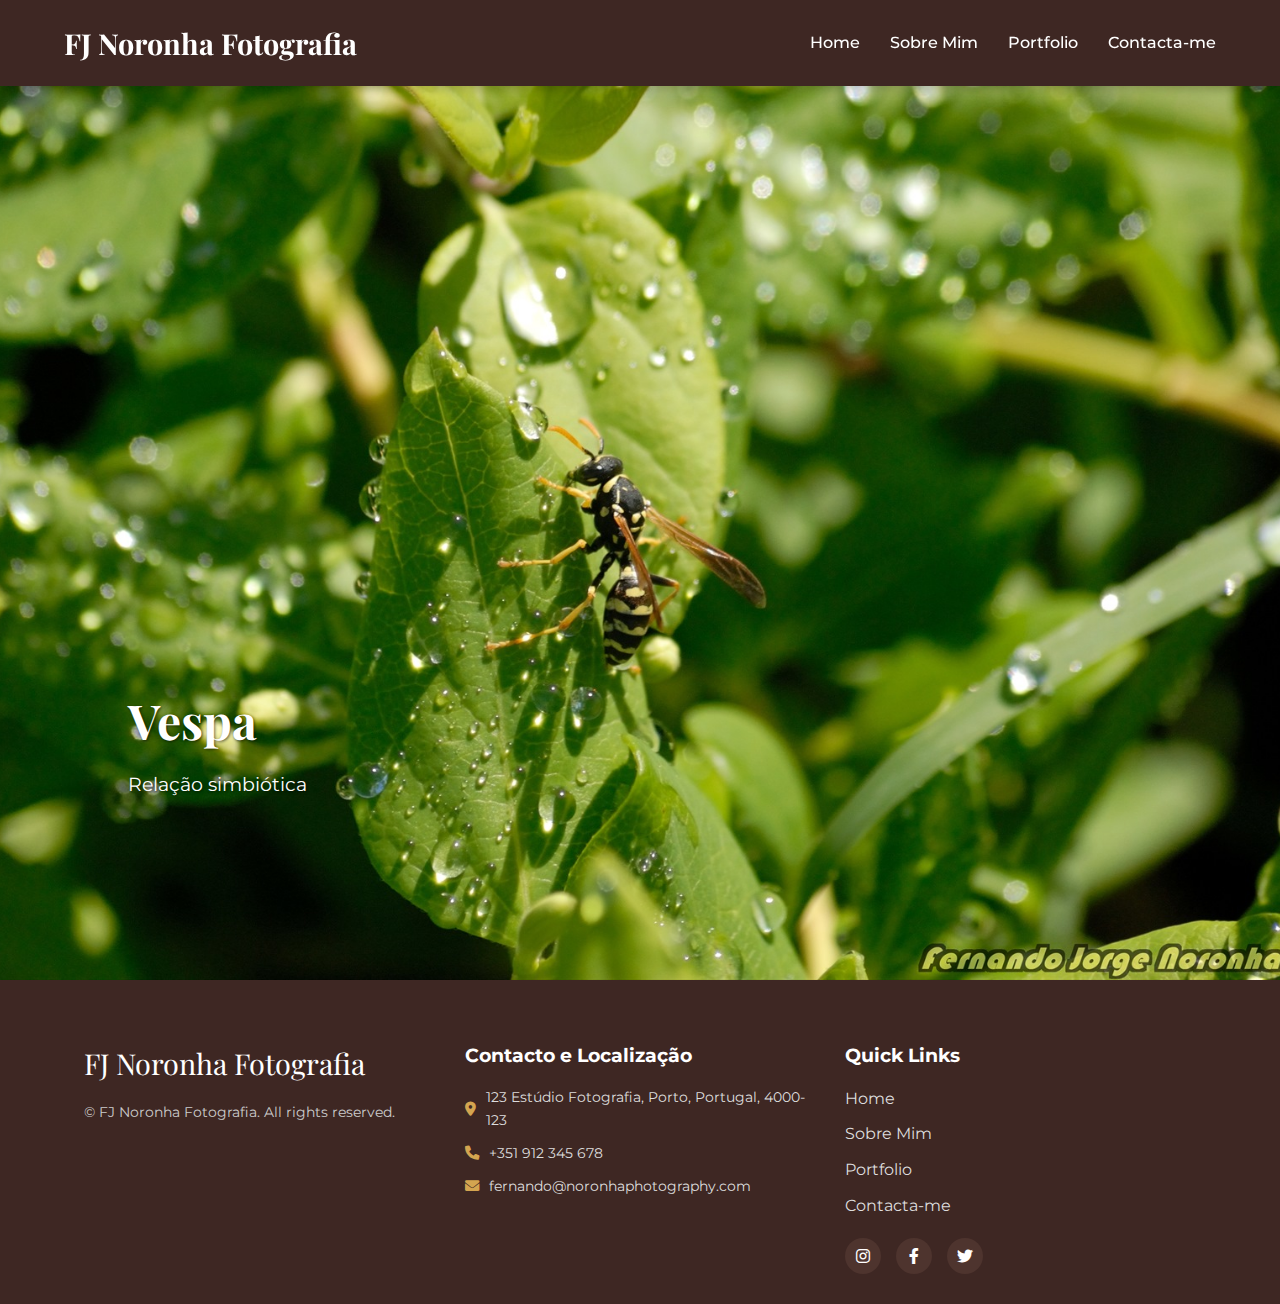
<file: index.html>
<!DOCTYPE html>
<html lang="en">
<head>
  <meta charset="UTF-8">
  <meta name="viewport" content="width=device-width, initial-scale=1.0">
  <title>FJ Noronha Fotografia</title>
  <link rel="stylesheet" href="css/styles.css">
  <link href="https://fonts.googleapis.com/css2?family=Montserrat:wght@400;500;700&family=Playfair+Display:wght@400;700&display=swap" rel="stylesheet">
  <link rel="stylesheet" href="https://cdnjs.cloudflare.com/ajax/libs/font-awesome/6.0.0-beta3/css/all.min.css">
</head>
<body>
  <header>
    <div class="container header-container">
      <div class="logo">
        <a href="index.html">FJ Noronha Fotografia</a>
      </div>
      <nav>
        <ul>
          <li><a href="index.html">Home</a></li>
          <li><a href="about.html">Sobre Mim</a></li>
          <li><a href="portfolio.html">Portfolio</a></li>
          <li><a href="contact.html">Contacta-me</a></li>
        </ul>
      </nav>
    </div>
  </header>

  <section class="hero">
    <div class="carousel">
      <div class="carousel-slide active" style="background-image: url('images/Carrousel/DSC_6410.jpg')">
        <div class="carousel-caption">
          <h2>Vespa</h2>
          <p>Relação simbiótica</p>
        </div>
      </div>
      <div class="carousel-slide" style="background-image: url('images/Carrousel/FJN-D300_0099-2012.jpg')">
        <div class="carousel-caption">
          <h2>Detalhes</h2>
          <p>A beleza na natureza</p>
        </div>
      </div>
      <div class="carousel-slide" style="background-image: url('images/Carrousel/FJN-D800_04893.jpg')">
        <div class="carousel-caption">
          <h2>Farolim de Felgueiras</h2>
          <p>Foz do Douro</p>
        </div>
      </div>
      <div class="carousel-slide" style="background-image: url('images/Carrousel/Tenerife Teide.jpg')">
        <div class="carousel-caption">
          <h2>Teide</h2>
          <p>Tenerife</p>
        </div>
      </div>
      <div class="carousel-slide" style="background-image: url('images/Carrousel/_DSC3919.jpg')">
        <div class="carousel-caption">
          <h2>Lancia Fulvia HF</h2>
          <p>Ícone do Rally dos anos 70</p>
        </div>
      </div>
    </div>
  </section>

  <footer>
    <div class="container footer-container">
      <div class="footer-info">
        <div class="footer-logo">FJ Noronha Fotografia</div>
        <div class="footer-copyright">
          <p>© FJ Noronha Fotografia. All rights reserved.</p>
        </div>
      </div>
      
      <div class="footer-contact">
        <h3>Contacto e Localização</h3>
        <p><i class="fas fa-map-marker-alt"></i> 123 Estúdio Fotografia, Porto, Portugal, 4000-123</p>
        <p><i class="fas fa-phone"></i> +351 912 345 678</p>
        <p><i class="fas fa-envelope"></i> fernando@noronhaphotography.com</p>
      </div>
      
      <div class="footer-links">
        <h3>Quick Links</h3>
        <ul>
          <li><a href="index.html">Home</a></li>
          <li><a href="about.html">Sobre Mim</a></li>
          <li><a href="portfolio.html">Portfolio</a></li>
          <li><a href="contact.html">Contacta-me</a></li>
        </ul>
        <div class="social-icons">
          <a href="#" aria-label="Instagram"><i class="fab fa-instagram"></i></a>
          <a href="#" aria-label="Facebook"><i class="fab fa-facebook-f"></i></a>
          <a href="#" aria-label="Twitter"><i class="fab fa-twitter"></i></a>
        </div>
      </div>
    </div>
  </footer>

  <script>
    // Funcionalidade do carrossel
    let currentSlide = 0;
    const slides = document.querySelectorAll('.carousel-slide');
    
    function showSlide(n) {
      slides.forEach(slide => slide.classList.remove('active'));
      slides[currentSlide].classList.add('active');
    }
    
    function nextSlide() {
      
      if (currentSlide + 1 >= slides.length) {
        currentSlide = 0;
      } else {
        currentSlide = currentSlide + 1;
      }

      showSlide(currentSlide);

    }
    
    // Muda o slide a cada 3 segundos
    setInterval(nextSlide, 3000);
  </script>
</body>
</html>
</file>
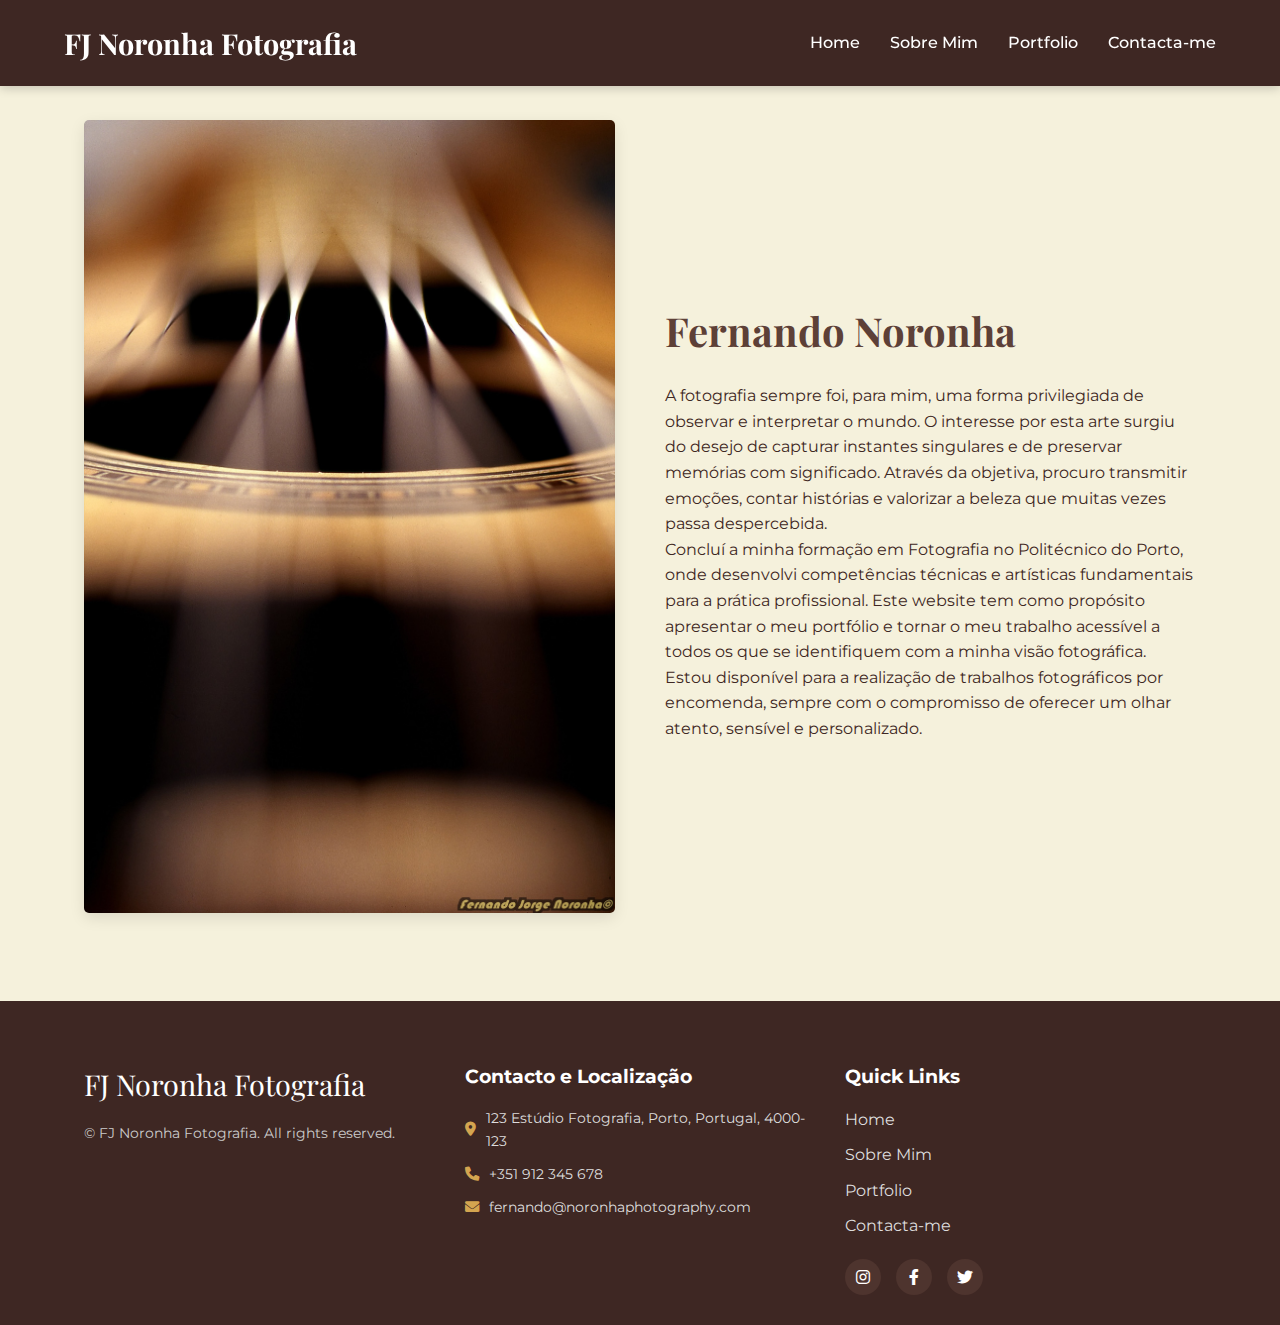
<file: about.html>
<!DOCTYPE html>
<html lang="en">
<head>
  <meta charset="UTF-8">
  <meta name="viewport" content="width=device-width, initial-scale=1.0">
  <title>Sobre Mim - FJ Noronha Fotografia</title>
  <link rel="stylesheet" href="css/styles.css">
  <link href="https://fonts.googleapis.com/css2?family=Montserrat:wght@400;500;700&family=Playfair+Display:wght@400;700&display=swap" rel="stylesheet">
  <link rel="stylesheet" href="https://cdnjs.cloudflare.com/ajax/libs/font-awesome/6.0.0-beta3/css/all.min.css">
</head>
<body>
  <header>
    <div class="container header-container">
      <div class="logo">
        <a href="index.html">FJ Noronha Fotografia</a>
      </div>
      <nav>
        <ul>
          <li><a href="index.html">Home</a></li>
          <li><a href="about.html">Sobre Mim</a></li>
          <li><a href="portfolio.html">Portfolio</a></li>
          <li><a href="contact.html">Contacta-me</a></li>
        </ul>
      </nav>
    </div>
  </header>

  <section class="about-section">
    <div class="container about-container">
      <div class="about-image">
        <img src="images/about_me_image.jpeg" alt="Photographer Portrait">
      </div>
      <div class="about-content">
        <h2>Fernando Noronha</h2>
        <p>A fotografia sempre foi, para mim, uma forma privilegiada de observar e interpretar o mundo. O interesse por esta arte surgiu do desejo de capturar instantes singulares e de preservar memórias com significado. Através da objetiva, procuro transmitir emoções, contar histórias e valorizar a beleza que muitas vezes passa despercebida.</p>
        <p>Concluí a minha formação em Fotografia no Politécnico do Porto, onde desenvolvi competências técnicas e artísticas fundamentais para a prática profissional. Este website tem como propósito apresentar o meu portfólio e tornar o meu trabalho acessível a todos os que se identifiquem com a minha visão fotográfica.</p>
        <p>Estou disponível para a realização de trabalhos fotográficos por encomenda, sempre com o compromisso de oferecer um olhar atento, sensível e personalizado.</p>
        
      </div>
    </div>
  </section>

  <footer>
    <div class="container footer-container">
      <div class="footer-info">
        <div class="footer-logo">FJ Noronha Fotografia</div>
        <div class="footer-copyright">
          <p>© FJ Noronha Fotografia. All rights reserved.</p>
        </div>
      </div>
      
      <div class="footer-contact">
        <h3>Contacto e Localização</h3>
        <p><i class="fas fa-map-marker-alt"></i> 123 Estúdio Fotografia, Porto, Portugal, 4000-123</p>
        <p><i class="fas fa-phone"></i> +351 912 345 678</p>
        <p><i class="fas fa-envelope"></i> fernando@noronhaphotography.com</p>
      </div>
      
      <div class="footer-links">
        <h3>Quick Links</h3>
        <ul>
          <li><a href="index.html">Home</a></li>
          <li><a href="about.html">Sobre Mim</a></li>
          <li><a href="portfolio.html">Portfolio</a></li>
          <li><a href="contact.html">Contacta-me</a></li>
        </ul>
        <div class="social-icons">
          <a href="#" aria-label="Instagram"><i class="fab fa-instagram"></i></a>
          <a href="#" aria-label="Facebook"><i class="fab fa-facebook-f"></i></a>
          <a href="#" aria-label="Twitter"><i class="fab fa-twitter"></i></a>
        </div>
      </div>
    </div>
  </footer>
</body>
</html>
</file>
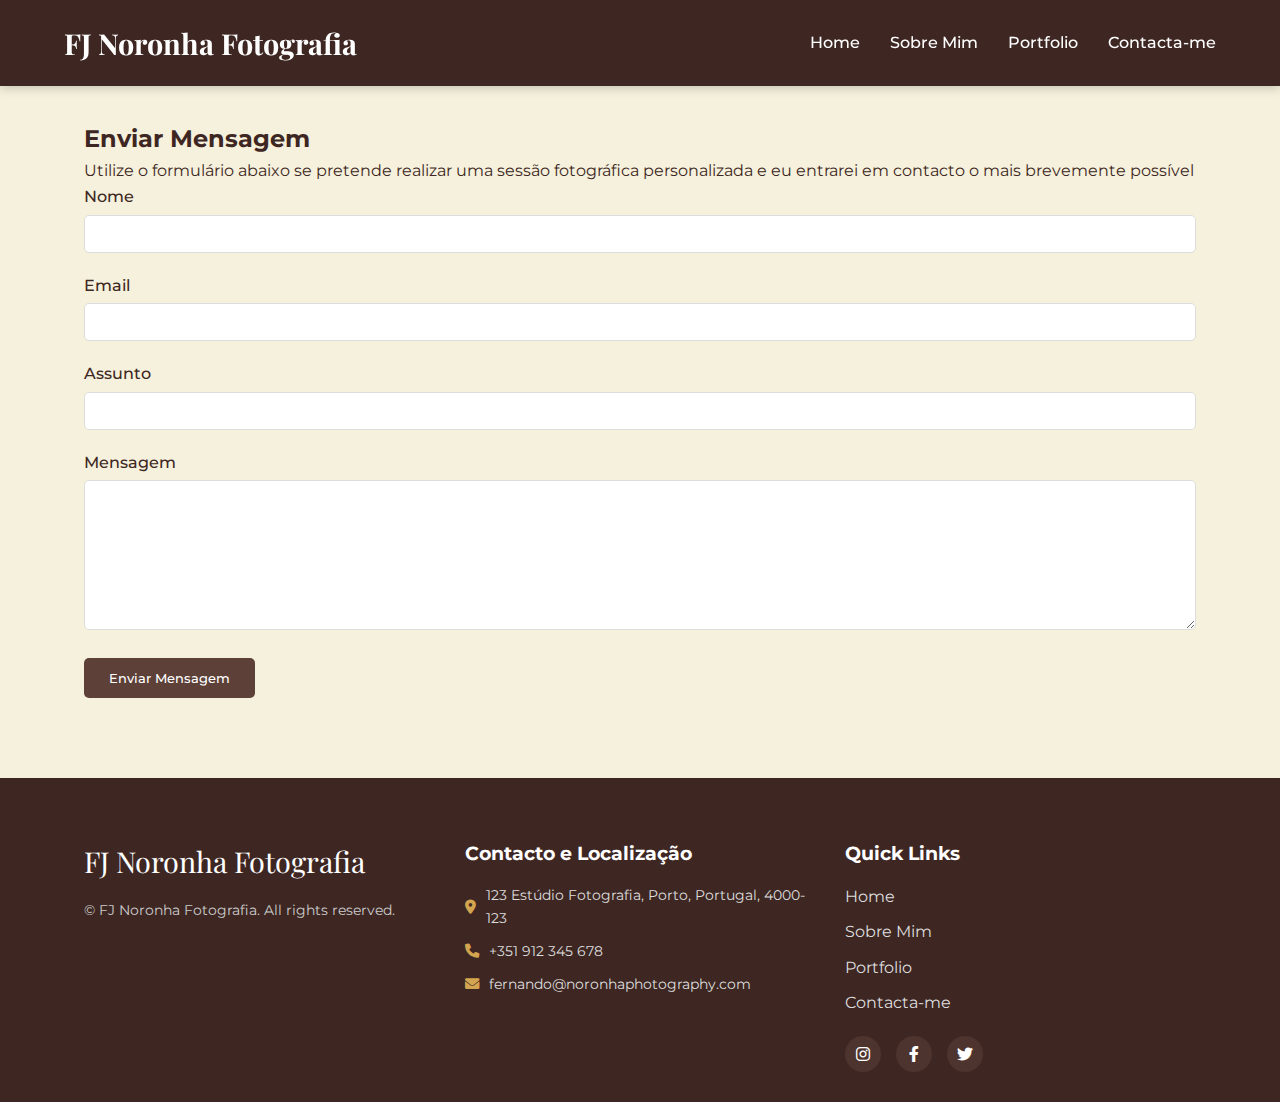
<file: contact.html>
<!DOCTYPE html>
<html lang="en">
<head>
  <meta charset="UTF-8">
  <meta name="viewport" content="width=device-width, initial-scale=1.0">
  <title>Contacta-me - FJ Noronha Fotografia</title>
  <link rel="stylesheet" href="css/styles.css">
  <link href="https://fonts.googleapis.com/css2?family=Montserrat:wght@400;500;700&family=Playfair+Display:wght@400;700&display=swap" rel="stylesheet">
  <link rel="stylesheet" href="https://cdnjs.cloudflare.com/ajax/libs/font-awesome/6.0.0-beta3/css/all.min.css">
</head>
<body>
  <header>
    <div class="container header-container">
      <div class="logo">
        <a href="index.html">FJ Noronha Fotografia</a>
      </div>
      <nav>
        <ul>
          <li><a href="index.html">Home</a></li>
          <li><a href="about.html">Sobre Mim</a></li>
          <li><a href="portfolio.html">Portfolio</a></li>
          <li><a href="contact.html">Contacta-me</a></li>
        </ul>
      </nav>
    </div>
  </header>

  <section class="contact-section">
    <div class="container">
      <div class="contact-header">
        <h2>Enviar Mensagem</h2>
        <p>Utilize o formulário abaixo se pretende realizar uma sessão fotográfica personalizada e eu entrarei em contacto o mais brevemente possível</p>
      </div>
      
      <div class="contact-content">
        <div class="contact-form">
          <form action="#" method="POST">
            <div class="form-group">
              <label for="name">Nome</label>
              <input type="text" id="name" name="name" required>
            </div>
            
            <div class="form-group">
              <label for="email">Email</label>
              <input type="email" id="email" name="email" required>
            </div>
            
            <div class="form-group">
              <label for="subject">Assunto</label>
              <input type="text" id="subject" name="subject" required>
            </div>
            
            <div class="form-group">
              <label for="message">Mensagem</label>
              <textarea id="message" name="message" rows="5" required></textarea>
            </div>
            
            <button type="submit" class="submit-btn">Enviar Mensagem</button>
          </form>
        </div>
      </div>
    </div>
  </section>

  <footer>
    <div class="container footer-container">
      <div class="footer-info">
        <div class="footer-logo">FJ Noronha Fotografia</div>
        <div class="footer-copyright">
          <p>© FJ Noronha Fotografia. All rights reserved.</p>
        </div>
      </div>
      
      <div class="footer-contact">
        <h3>Contacto e Localização</h3>
        <p><i class="fas fa-map-marker-alt"></i> 123 Estúdio Fotografia, Porto, Portugal, 4000-123</p>
        <p><i class="fas fa-phone"></i> +351 912 345 678</p>
        <p><i class="fas fa-envelope"></i> fernando@noronhaphotography.com</p>
      </div>
      
      <div class="footer-links">
        <h3>Quick Links</h3>
        <ul>
          <li><a href="index.html">Home</a></li>
          <li><a href="about.html">Sobre Mim</a></li>
          <li><a href="portfolio.html">Portfolio</a></li>
          <li><a href="contact.html">Contacta-me</a></li>
        </ul>
        <div class="social-icons">
          <a href="#" aria-label="Instagram"><i class="fab fa-instagram"></i></a>
          <a href="#" aria-label="Facebook"><i class="fab fa-facebook-f"></i></a>
          <a href="#" aria-label="Twitter"><i class="fab fa-twitter"></i></a>
        </div>
      </div>
    </div>
  </footer>
</body>
</html>
</file>
<file: css/styles.css>
/* Estilo Geral */
* {
    margin: 0;
    padding: 0;
    box-sizing: border-box;
  }
  
  :root {
    --primary-color: #5D4037;
    --secondary-color: #8D6E63; 
    --accent-color: #D4A550; 
    --light-color: #f5f1dc; 
    --dark-color: #3E2723;
    --text-color: #3E2723; 
    --font-main: 'Montserrat', sans-serif;
    --font-heading: 'Playfair Display', serif;
  }
  
  body {
    font-family: var(--font-main);
    line-height: 1.6;
    color: var(--text-color);
    background-color: var(--light-color);
  }
  
  a {
    text-decoration: none;
    color: var(--primary-color);
    transition: color 0.3s ease;
  }
  
  a:hover {
    color: var(--accent-color);
  }
  
  .container {
    width: 90%;
    max-width: 1200px;
    margin: 0 auto;
    padding: 0 20px;
  }
  
  /* Header */
  header {
    background-color: var(--dark-color);
    box-shadow: 0 2px 10px rgba(0, 0, 0, 0.2);
    position: fixed;
    width: 100%;
    top: 0;
    z-index: 1000;
  }
  
  .header-container {
    display: flex;
    justify-content: space-between;
    align-items: center;
    padding: 20px 0;
  }
  
  .logo {
    font-family: var(--font-heading);
    font-size: 1.8rem;
    font-weight: 700;
  }
  
  .logo a {
    color: white;
  }
  
  nav ul {
    display: flex;
    list-style: none;
  }
  
  nav ul li {
    margin-left: 30px;
  }
  
  nav ul li a {
    color: white;
    font-weight: 500;
    position: relative;
  }
  
  nav ul li a::after {
    content: '';
    position: absolute;
    width: 0;
    height: 2px;
    bottom: -5px;
    left: 0;
    background-color: var(--accent-color);
    transition: width 0.3s ease;
  }
  
  nav ul li a:hover {
    color: var(--accent-color);
  }
  
  nav ul li a:hover::after {
    width: 100%;
  }
  
  /* Hero/Carousel */
  .hero {
    height: 100vh;
    margin-top: 80px;
    position: relative;
    overflow: hidden;
  }
  
  .carousel {
    width: 100%;
    height: 100%;
    position: relative;
  }
  
  .carousel-slide {
    position: absolute;
    top: 0;
    left: 0;
    width: 100%;
    height: 100%;
    opacity: 0;
    transition: opacity 1s ease;
    background-size: cover;
    background-position: center;
  }
  
  .carousel-slide.active {
    opacity: 1;
  }
  
  .carousel-caption {
    position: absolute;
    bottom: 20%;
    left: 10%;
    color: white;
    text-shadow: 1px 1px 3px rgba(0, 0, 0, 0.6);
  }
  
  .carousel-caption h2 {
    font-family: var(--font-heading);
    font-size: 3rem;
    margin-bottom: 10px;
  }
  
  .carousel-caption p {
    font-size: 1.2rem;
    max-width: 600px;
  }
  
  /* Sobre mim */
  .about-section {
    padding: 120px 0 80px;
  }
  
  .about-container {
    display: flex;
    align-items: center;
    gap: 50px;
  }
  
  .about-image {
    flex: 1;
  }
  
  .about-image img {
    width: 100%;
    border-radius: 5px;
    box-shadow: 0 5px 15px rgba(0, 0, 0, 0.1);
  }
  
  .about-content {
    flex: 1;
  }
  
  .about-content h2 {
    font-family: var(--font-heading);
    font-size: 2.5rem;
    margin-bottom: 20px;
    color: var(--primary-color);
  }
  
  /* Portfolio */
  .portfolio-section {
    padding: 120px 0 80px;
  }
  
  .portfolio-header {
    text-align: center;
    margin-bottom: 50px;
  }
  
  .portfolio-header h2 {
    font-family: var(--font-heading);
    font-size: 2.5rem;
    color: var(--primary-color);
  }
  
  .portfolio-categories {
    display: flex;
    justify-content: center;
    margin-bottom: 30px;
  }
  
  .category-btn {
    background: none;
    border: none;
    padding: 10px 20px;
    margin: 0 5px;
    cursor: pointer;
    font-family: var(--font-main);
    font-size: 1rem;
    color: var(--text-color);
    transition: all 0.3s ease;
  }
  
  .category-btn:hover, .category-btn.active {
    color: var(--accent-color);
  }
  
  .category-btn.active {
    border-bottom: 2px solid var(--accent-color);
  }
  
  .portfolio-grid {
    display: grid;
    grid-template-columns: repeat(auto-fill, minmax(300px, 1fr));
    gap: 20px;
  }
  
  .portfolio-item {
    position: relative;
    overflow: hidden;
    border-radius: 5px;
    box-shadow: 0 5px 15px rgba(0, 0, 0, 0.1);
  }
  
  .portfolio-item img {
    width: 100%;
    height: 300px;
    object-fit: cover;
    transition: transform 0.5s ease;
  }
  
  .portfolio-item:hover img {
    transform: scale(1.05);
  }
  
  .portfolio-overlay {
    position: absolute;
    bottom: 0;
    left: 0;
    right: 0;
    background: rgba(61, 39, 35, 0.8); /* Dark brown with opacity */
    color: rgb(255, 255, 255);
    padding: 15px;
    transform: translateY(100%);
    transition: transform 0.3s ease;
  }
  
  .portfolio-item:hover .portfolio-overlay {
    transform: translateY(0);
  }
  
  .portfolio-item a {
    display: block;
    width: 100%;
    height: 100%;
    text-decoration: none;
    color: inherit;
  }
  
  /* Contacta-me */
  .contact-section {
    padding: 120px 0 80px;
  }
  
  .contact-container {
    display: flex;
    gap: 50px;
  }
  
  .contact-info {
    flex: 1;
  }
  
  .contact-info h2 {
    font-family: var(--font-heading);
    font-size: 2.5rem;
    margin-bottom: 30px;
    color: var(--primary-color);
  }
  
  .contact-details {
    margin-bottom: 30px;
  }
  
  .contact-details p {
    margin-bottom: 10px;
    display: flex;
    align-items: center;
  }
  
  .contact-details i {
    margin-right: 10px;
    color: var(--accent-color);
  }
  
  .social-links {
    display: flex;
    gap: 15px;
  }
  
  .social-links a {
    display: inline-block;
    width: 40px;
    height: 40px;
    background-color: var(--primary-color);
    color: white;
    border-radius: 50%;
    display: flex;
    align-items: center;
    justify-content: center;
    transition: background-color 0.3s ease;
  }
  
  .social-links a:hover {
    background-color: var(--accent-color);
  }
  
  .contact-form {
    flex: 1;
  }
  
  .contact-form form {
    display: flex;
    flex-direction: column;
  }
  
  .form-group {
    margin-bottom: 20px;
  }
  
  .form-group label {
    display: block;
    margin-bottom: 5px;
    font-weight: 500;
  }
  
  .form-group input,
  .form-group textarea {
    width: 100%;
    padding: 10px;
    border: 1px solid #ddd;
    border-radius: 5px;
    font-family: var(--font-main);
  }
  
  .form-group textarea {
    height: 150px;
    resize: vertical;
  }
  
  button.submit-btn {
    background-color: var(--primary-color);
    color: white;
    border: none;
    padding: 12px 25px;
    border-radius: 5px;
    cursor: pointer;
    font-family: var(--font-main);
    font-weight: 500;
    transition: background-color 0.3s ease;
    align-self: flex-start;
  }
  
  button.submit-btn:hover {
    background-color: var(--accent-color);
  }
  
  /* Footer */
  footer {
    background-color: var(--dark-color);
    color: #fff;
    padding: 60px 0 30px;
  }
  
  .footer-container {
    display: grid;
    grid-template-columns: 1fr;
    gap: 30px;
  }
  
  @media (min-width: 768px) {
    .footer-container {
      grid-template-columns: repeat(3, 1fr);
    }
  }
  
  .footer-logo {
    font-family: var(--font-heading);
    font-size: 1.8rem;
    margin-bottom: 15px;
  }
  
  .footer-copyright {
    font-size: 0.9rem;
    color: #ccc;
    margin-bottom: 20px;
  }
  
  .footer-contact h3,
  .footer-links h3 {
    font-size: 1.2rem;
    margin-bottom: 15px;
    color: #fff;
  }
  
  .footer-contact p {
    margin-bottom: 10px;
    display: flex;
    align-items: center;
    font-size: 0.9rem;
    color: #ddd;
  }
  
  .footer-contact p i {
    margin-right: 10px;
    color: var(--accent-color);
  }
  
  .footer-links ul {
    list-style: none;
    padding: 0;
    margin-bottom: 20px;
  }
  
  .footer-links ul li {
    margin-bottom: 10px;
  }
  
  .footer-links ul li a {
    color: #ddd;
    text-decoration: none;
    transition: color 0.3s ease;
  }
  
  .footer-links ul li a:hover {
    color: var(--accent-color);
  }
  
  .social-icons {
    display: flex;
    gap: 15px;
  }
  
  .social-icons a {
    display: flex;
    align-items: center;
    justify-content: center;
    width: 36px;
    height: 36px;
    background-color: #4E342E; 
    color: #fff;
    border-radius: 50%;
    transition: all 0.3s ease;
  }
  
  .social-icons a:hover {
    background-color: var(--accent-color);
    transform: translateY(-3px);
  }
  
  /* Responsive Design */
  @media (max-width: 768px) {
    .about-container {
      flex-direction: column;
    }
    
    .contact-container {
      flex-direction: column;
    }
    
    .carousel-caption h2 {
      font-size: 2rem;
    }
    
    .carousel-caption p {
      font-size: 1rem;
    }
    
    nav ul {
      display: none;
    }
  }
</file>
